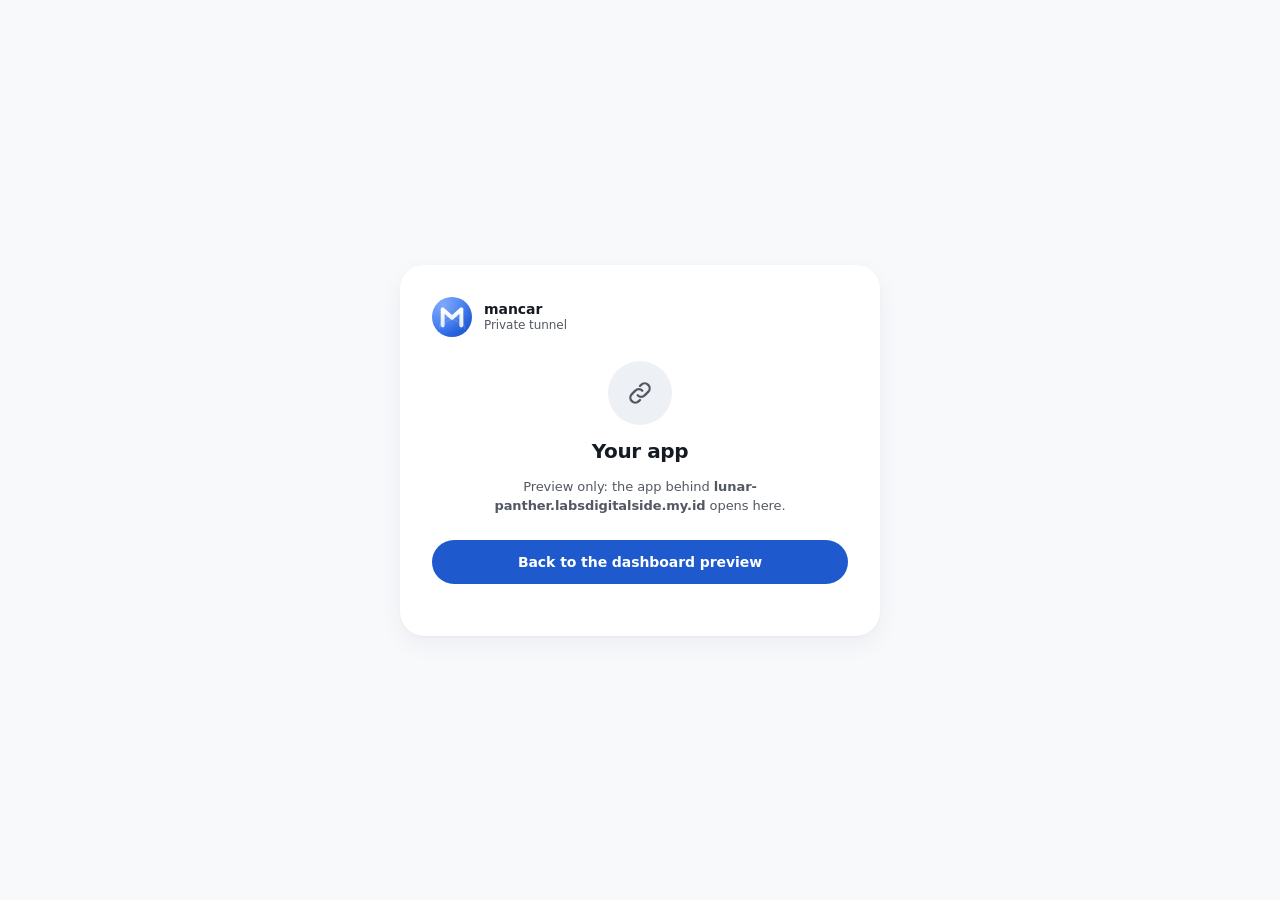
<file: internal/dashboard/preview/tunnel.html>
<!doctype html>
<html lang="en">
<head>
<meta charset="utf-8">
<meta name="viewport" content="width=device-width, initial-scale=1">
<title>Tunnel (preview)</title>
<!-- Stands in for the app behind a private tunnel once the owner got in
     (preview only: a real tunnel shows the app itself). -->
<script src="../static/theme.js"></script>
<link rel="stylesheet" href="../static/style.css">
</head>
<body>
<div class="login">
  <main class="login-card">
    <div class="brand">
      <span class="mark" aria-hidden="true"></span>
      <span class="brand-text"><span class="brand-name">mancar</span><span class="brand-sub">Private tunnel</span></span>
    </div>
    <div class="check-email">
      <span class="check-icon" aria-hidden="true">
        <svg viewBox="0 0 24 24" fill="none" stroke="currentColor" stroke-width="2" stroke-linecap="round" stroke-linejoin="round"><path d="M10 14a4 4 0 0 0 6 0l3-3a4 4 0 0 0-6-6l-1 1M14 10a4 4 0 0 0-6 0l-3 3a4 4 0 0 0 6 6l1-1"/></svg>
      </span>
      <h1 class="check-title">Your app</h1>
      <p class="auth-note">Preview only: the app behind <strong id="host">lunar-panther.labsdigitalside.my.id</strong> opens here.</p>
    </div>
    <div class="form"><a class="btn primary" href="./?as=user#tunnels">Back to the dashboard preview</a></div>
  </main>
</div>
<script>
  const host = new URLSearchParams(location.search).get("host");
  if (host) document.getElementById("host").textContent = host;
</script>
</body>
</html>
</file>
<file: internal/dashboard/static/style.css>
/* mancar dashboard design system.
 *
 * Layer 1, base scales: the brand blue (#2f6fed = brand-500) in 11 oklch
 * steps, a neutral scale tinted with the same hue, and the status hues.
 * Layer 2, named roles (--color-*): the only colors components may use.
 * Every role traces back to a base scale and has a light and a dark value
 * chosen on purpose (contrast checked against WCAG AA in both modes).
 * Everything else (type, space, radius, shadow, motion, layers) is named
 * by purpose too, so a rebrand or a dark-mode tweak is a one-place edit. */

:root {
  /* ---- base scales -------------------------------------------------------- */
  --brand-50: oklch(0.970 0.012 262);
  --brand-100: oklch(0.930 0.032 262);
  --brand-200: oklch(0.870 0.063 262);
  --brand-300: oklch(0.780 0.111 262);
  --brand-400: oklch(0.680 0.167 262);
  --brand-500: oklch(0.574 0.202 262); /* #2f6fed, the brand color */
  --brand-600: oklch(0.500 0.191 262);
  --brand-700: oklch(0.430 0.171 262);
  --brand-800: oklch(0.360 0.145 262);
  --brand-900: oklch(0.290 0.111 262);
  --brand-950: oklch(0.210 0.081 262);

  /* Neutrals carry a faint brand hue so greys read as "this app's grey". */
  --neutral-0: oklch(1 0 262);
  --neutral-15: oklch(0.982 0.003 262);
  --neutral-25: oklch(0.975 0.004 262);
  --neutral-40: oklch(0.962 0.006 262);  /* iOS systemGroupedBackground */
  --neutral-50: oklch(0.955 0.007 262);
  --neutral-75: oklch(0.935 0.008 262);
  --neutral-100: oklch(0.910 0.009 262);
  --neutral-120: oklch(0.885 0.008 262);
  --neutral-200: oklch(0.780 0.012 262);
  --neutral-400: oklch(0.620 0.012 262);
  --neutral-450: oklch(0.600 0.014 262);
  --neutral-600: oklch(0.460 0.018 262);
  --neutral-700: oklch(0.300 0.016 262);
  --neutral-725: oklch(0.275 0.016 262);
  --neutral-750: oklch(0.250 0.016 262);
  --neutral-800: oklch(0.220 0.018 262);
  --neutral-850: oklch(0.205 0.014 262);
  --neutral-900: oklch(0.165 0.012 262);
  --neutral-950: oklch(0.135 0.010 262);

  --red-50: oklch(0.965 0.018 27);
  --red-300: oklch(0.780 0.130 25);
  --red-400: oklch(0.680 0.190 25);
  --red-600: oklch(0.520 0.190 27);
  --red-650: oklch(0.500 0.180 27);
  --amber-50: oklch(0.970 0.035 85);
  --amber-300: oklch(0.850 0.120 80);
  --amber-400: oklch(0.800 0.150 75);
  --amber-500: oklch(0.720 0.150 70);
  --amber-700: oklch(0.500 0.110 60);
  --green-50: oklch(0.965 0.030 150);
  --green-300: oklch(0.820 0.130 150);
  --green-400: oklch(0.740 0.160 150);
  --green-500: oklch(0.580 0.140 150);
  --green-700: oklch(0.470 0.110 150);

  /* ---- named roles: light ------------------------------------------------- */
  --color-bg: var(--neutral-15);          /* page */
  --color-surface: var(--neutral-0);      /* cards, header bar, dialogs */
  --color-mark: var(--neutral-900);       /* brand avatar disc */
  --color-on-mark: var(--neutral-0);
  --color-fill: var(--neutral-50);        /* inputs, gray buttons, hover rows */
  --color-fill-pressed: var(--neutral-75);
  --color-border: var(--neutral-100);     /* the rare outline (none on cards) */
  --color-separator: var(--neutral-120);  /* hairlines between rows */
  --color-text: var(--neutral-800);       /* primary */
  --color-text-secondary: var(--neutral-600); /* readable body/captions: 7.1:1 */
  --color-text-muted: var(--neutral-450); /* hints, icons, disabled: 3.9:1 */

  --color-tint: var(--brand-600);         /* the one interactive color: 6.2:1 */
  --color-tint-hover: var(--brand-700);
  --color-tint-pressed: var(--brand-800);
  --color-on-tint: var(--neutral-0);      /* text on solid tint */
  --color-tint-soft: var(--brand-50);     /* selected nav item, info wash */
  --color-focus: var(--brand-500);

  --color-danger: var(--red-600);
  --color-danger-soft: var(--red-50);
  --color-danger-text: var(--red-650);
  --color-warning: var(--amber-500);
  --color-warning-soft: var(--amber-50);
  --color-warning-text: var(--amber-700);
  --color-success: var(--green-500);
  --color-success-soft: var(--green-50);
  --color-success-text: var(--green-700);

  --color-inverse-surface: var(--neutral-800); /* toast */
  --color-on-inverse: var(--neutral-25);
  --color-scrim: oklch(0.21 0.08 262 / 0.45);
  --shadow-color: 262 60% 20%; /* hsl triplet, brand-tinted shadows */

  /* ---- type: iOS text styles (1pt = 1px = 1/16 rem) --------------------- */
  --font-sans: -apple-system, system-ui, "Segoe UI", Roboto, sans-serif;
  --font-mono: ui-monospace, SFMono-Regular, Menlo, Consolas, monospace;
  --font-rounded: ui-rounded, "SF Pro Rounded", var(--font-sans);  /* numbers, iOS-style */
  /* Type scale by device class. Components only use these names; the
     values change with the device, the way Apple sizes text per platform
     (macOS body 13pt, iPhone/iPad body 17pt):
       desktop (fine pointer, wide)  compact, read at arm's length with a mouse
       tablet / any touch screen     iPad sizes
       phone                         iPad sizes, smaller titles and numbers
     Touch screens never get inputs under 16px (iOS Safari zooms them). */
  --text-caption2: 0.6875rem;   /* 11 */
  --text-caption1: 0.6875rem;   /* 11 */
  --text-footnote: 0.75rem;     /* 12 */
  --text-subheadline: 0.8125rem;/* 13 */
  --text-callout: 0.875rem;     /* 14 */
  --text-body: 0.9375rem;       /* 15 */
  --text-title3: 1.0625rem;     /* 17 */
  --text-title2: 1.25rem;       /* 20 */
  --text-title1: 1.5rem;        /* 24 */
  --text-largetitle: 1.75rem;   /* 28 */
  --text-display: 2rem;         /* 32: page titles */
  --control-h-lg: 44px;         /* primary button, pill inputs, tabs */

  /* ---- space: 4/8 grid ------------------------------------------------------ */
  --space-1: 4px;
  --space-2: 8px;
  --space-3: 12px;
  --space-4: 16px;
  --space-5: 20px;
  --space-6: 24px;
  --space-8: 32px;
  --space-10: 40px;
  --space-12: 48px;
  --gutter: var(--space-4); /* screen edge margin on phones */
  --content-max: 1200px;
  --reading-max: 68ch;

  /* ---- shape ------------------------------------------------------------------ */
  --radius: 16px;
  --radius-sm: calc(var(--radius) * 0.6);
  --radius-lg: calc(var(--radius) * 1.5);
  --radius-full: 999px;
  --tap-min: 44px;      /* touch targets */
  --control-h: 36px;    /* dense mouse UI (admin tables) */
  --control-h-sm: 28px;

  --hairline: 0.5px; /* iOS separators: one device pixel on retina */
  --shadow-card: 0 1px 2px hsl(var(--shadow-color) / 0.04), 0 8px 24px hsl(var(--shadow-color) / 0.05);
  --shadow-elevated: 0 4px 12px hsl(var(--shadow-color) / 0.10), 0 16px 40px hsl(var(--shadow-color) / 0.14);

  /* ---- motion and layers -------------------------------------------------- */
  --duration-fast: 150ms;
  --duration: 200ms;
  --duration-slow: 300ms;
  --ease-out: cubic-bezier(0.2, 0.8, 0.2, 1);  /* entering */
  --ease-in: cubic-bezier(0.4, 0, 1, 1);       /* leaving */
  --z-sticky: 10;
  --z-popover: 20;
  --z-modal: 30;
  --z-toast: 40;

  color-scheme: light;
}

/* tablet and touch screens: iPad text sizes, larger controls */
@media (pointer: coarse), (max-width: 1080px) {
  :root {
    --text-caption1: 0.75rem;     /* 12 */
    --text-footnote: 0.8125rem;   /* 13 */
    --text-subheadline: 0.9375rem;/* 15 */
    --text-callout: 1rem;         /* 16 */
    --text-body: 1.0625rem;       /* 17 */
    --text-title3: 1.25rem;       /* 20 */
    --text-title2: 1.375rem;      /* 22 */
    --text-title1: 1.75rem;       /* 28 */
    --text-largetitle: 2.125rem;  /* 34 */
    --text-display: 2.125rem;     /* 34 */
    --control-h-lg: 52px;
  }
}
/* phones: same text, smaller titles and big numbers */
@media (max-width: 640px) {
  :root {
    --text-largetitle: 1.75rem;   /* 28 */
    --text-display: 1.75rem;      /* 28 */
  }
}

/* ---- named roles: dark (each chosen, not inverted) ------------------------
 * Applied through data-theme, which theme.js sets from the saved choice
 * (light / dark / system) before the page renders. */
:root[data-theme="dark"] {
  --color-bg: var(--neutral-950);          /* near-black with a blue hint */
  --color-surface: var(--neutral-850);
  --color-mark: var(--neutral-50);
  --color-on-mark: var(--neutral-900);
  --color-fill: var(--neutral-750);
  --color-fill-pressed: var(--neutral-700);
  --color-border: var(--neutral-700);
  --color-separator: var(--neutral-725);
  --color-text: var(--neutral-50);
  --color-text-secondary: var(--neutral-200); /* 9.0:1 */
  --color-text-muted: var(--neutral-400);     /* 4.9:1 */

  --color-tint: var(--brand-400);          /* brighter on dark */
  --color-tint-hover: var(--brand-300);
  --color-tint-pressed: var(--brand-200);
  --color-on-tint: var(--brand-950);       /* dark text: white would fail on brand-400 */
  --color-tint-soft: oklch(0.68 0.167 262 / 0.16);
  --color-focus: var(--brand-400);

  --color-danger: var(--red-400);
  --color-danger-soft: oklch(0.68 0.19 25 / 0.16);  /* transparent tint, not a pale solid */
  --color-danger-text: var(--red-300);
  --color-warning: var(--amber-400);
  --color-warning-soft: oklch(0.80 0.15 75 / 0.16);
  --color-warning-text: var(--amber-300);
  --color-success: var(--green-400);
  --color-success-soft: oklch(0.74 0.16 150 / 0.16);
  --color-success-text: var(--green-300);

  --color-inverse-surface: var(--neutral-50);
  --color-on-inverse: var(--neutral-900);
  --color-scrim: oklch(0.10 0.02 262 / 0.6);
  --shadow-color: 262 50% 3%;

  color-scheme: dark;
}

/* ---- base -------------------------------------------------------------------- */
* { box-sizing: border-box; }
html, body { margin: 0; }
body {
  background: var(--color-bg);
  color: var(--color-text);
  font: var(--text-callout) / 1.4 var(--font-sans);
  letter-spacing: -0.005em;
  -webkit-font-smoothing: antialiased;
}
a { color: var(--color-tint); text-decoration: none; }
a:focus-visible, button:focus-visible { outline: 2px solid var(--color-focus); outline-offset: 2px; }
code, .mono { font-family: var(--font-mono); font-size: var(--text-subheadline); letter-spacing: 0; }
h1, h2, h3 { margin: 0; }
.muted { color: var(--color-text-secondary); }
.small { font-size: var(--text-footnote); }
svg { display: block; }

/* ---- page frame: floating header bar over a centered column ------------- */
.shell { min-height: 100vh; padding: var(--space-5) var(--gutter) var(--space-12); }
.frame { width: 100%; max-width: 1180px; margin: 0 auto; }

.topbar {
  position: sticky; top: var(--space-4); z-index: var(--z-sticky);
  display: flex; align-items: center; gap: var(--space-4);
  padding: var(--space-2) var(--space-2) var(--space-2) var(--space-3);
  background: var(--color-surface); border-radius: var(--radius-full); box-shadow: var(--shadow-card);
}
.brand { display: flex; align-items: center; gap: var(--space-3); min-width: 0; flex: none; }
/* the logo in a circle; the image already has its own blue background */
.mark {
  width: 40px; height: 40px; border-radius: 50%; flex: none;
  background: var(--color-tint) url("logo.webp") center / cover no-repeat;
}
.brand-text { display: grid; line-height: 1.2; }
.brand-name { font-weight: 600; font-size: var(--text-callout); }
.brand-sub { font-size: var(--text-footnote); color: var(--color-text-secondary); }

/* section tabs: a segmented control under the page eyebrow */
.nav {
  display: inline-flex; gap: 2px; padding: 5px; border-radius: var(--radius-full); background: var(--color-fill);
  max-width: 100%; overflow-x: auto; scrollbar-width: none; margin-bottom: var(--space-8);
}
.nav button {
  all: unset; box-sizing: border-box; display: inline-flex; align-items: center; gap: var(--space-2); flex: none;
  min-height: calc(var(--control-h-lg) - 4px); padding: 0 var(--space-5); border-radius: var(--radius-full); cursor: pointer;
  color: var(--color-text-secondary); font-size: var(--text-callout); font-weight: 500;
  transition: background-color var(--duration-fast) var(--ease-out), color var(--duration-fast) var(--ease-out);
}
.nav button svg { width: 17px; height: 17px; flex: none; }
.nav button:hover { color: var(--color-text); }
.nav button:active { background: var(--color-fill-pressed); }
.nav button[aria-current="page"] { color: var(--color-text); background: var(--color-surface); font-weight: 600; box-shadow: var(--shadow-card); }
.nav button:focus-visible { outline: 2px solid var(--color-focus); outline-offset: -2px; }
.count { font-size: var(--text-footnote); font-variant-numeric: tabular-nums; color: var(--color-text-muted); }

.bar-actions { margin-left: auto; }
.bar-actions { display: flex; align-items: center; gap: var(--space-2); flex: none; }

/* light / dark / system segmented switch */
.segmented { display: inline-flex; gap: 2px; padding: 3px; border-radius: var(--radius-full); background: var(--color-fill); }
.segmented button {
  all: unset; box-sizing: border-box; width: 34px; height: 34px; border-radius: 50%; display: grid; place-items: center;
  color: var(--color-text-muted); cursor: pointer; transition: background-color var(--duration-fast) var(--ease-out), color var(--duration-fast) var(--ease-out);
}
.segmented button svg { width: 17px; height: 17px; }
.segmented button:hover { color: var(--color-text); }
.segmented button[aria-pressed="true"] { background: var(--color-surface); color: var(--color-text); box-shadow: var(--shadow-card); }
.segmented button:focus-visible { outline: 2px solid var(--color-focus); outline-offset: 1px; }

/* plain text+icon links (Integration guide, Sign out) */
.text-link {
  all: unset; box-sizing: border-box; display: inline-flex; align-items: center; gap: var(--space-2);
  min-height: 36px; padding: 0 var(--space-3); border-radius: var(--radius-full); cursor: pointer;
  color: var(--color-text-secondary); font-size: var(--text-subheadline); font-weight: 500;
}
.text-link svg { width: 17px; height: 17px; }
.text-link:hover { color: var(--color-text); background: var(--color-fill); }
.text-link:focus-visible { outline: 2px solid var(--color-focus); outline-offset: 2px; }

/* no side padding: header bar, tabs, titles and cards share one edge */
.page { padding: var(--space-10) 0 0; min-width: 0; }
main { min-width: 0; }

/* ---- page heading: eyebrow, large title, summary ----------------------- */
.eyebrow-row { display: flex; align-items: center; justify-content: space-between; gap: var(--space-4); margin-bottom: var(--space-6); min-height: 36px; padding-left: var(--space-1); }
.eyebrow { font-size: var(--text-footnote); font-weight: 600; letter-spacing: 0.12em; text-transform: uppercase; color: var(--color-text-muted); }
.head { display: flex; align-items: center; justify-content: space-between; gap: var(--space-4); margin-bottom: var(--space-8); flex-wrap: wrap; }
.head > div:first-child { flex: 1 1 320px; min-width: 0; }
.head h1 { font-size: var(--text-display); font-weight: 700; letter-spacing: -0.035em; line-height: 1.1; }
.head .meta-line { display: flex; align-items: center; gap: var(--space-3); flex-wrap: wrap; margin-top: var(--space-3); }
.head p { margin: var(--space-3) 0 0; font-size: var(--text-body); color: var(--color-text-secondary); max-width: var(--reading-max); }
.head > .row { flex: 0 0 auto; }

/* ---- sections: spaced uppercase header + count, then a white card ------ */
.group { margin-bottom: var(--space-8); scroll-margin-top: 104px; } /* clear the sticky bar when scrolled to */
.group-head { display: flex; align-items: baseline; justify-content: space-between; gap: var(--space-3); padding: 0 var(--space-1) var(--space-3); }
.group-header { font-size: var(--text-footnote); font-weight: 600; letter-spacing: 0.1em; text-transform: uppercase; color: var(--color-text-muted); }
.group-meta { font-size: var(--text-subheadline); color: var(--color-text-secondary); font-variant-numeric: tabular-nums; }
.group-footer { margin: 0; padding: var(--space-3) var(--space-1) 0; font-size: var(--text-footnote); color: var(--color-text-secondary); max-width: var(--reading-max); }
.list, .card {
  background: var(--color-surface); border-radius: var(--radius-lg); box-shadow: var(--shadow-card);
  padding: var(--space-3) var(--space-3);
}
.card { padding: var(--space-6); }

/* stat cards: small spaced label, large number */
.stats { display: grid; grid-template-columns: repeat(4, minmax(0, 1fr)); gap: var(--space-4); }
.stat { background: var(--color-surface); border-radius: var(--radius-lg); box-shadow: var(--shadow-card); padding: var(--space-5) var(--space-6) var(--space-6); min-width: 0; }
button.stat { all: unset; box-sizing: border-box; display: block; text-align: left; background: var(--color-surface); border-radius: var(--radius-lg); box-shadow: var(--shadow-card); padding: var(--space-5) var(--space-6) var(--space-6); color: var(--color-text); }
.stat.clickable { cursor: pointer; transition: transform var(--duration-fast) var(--ease-out), box-shadow var(--duration-fast) var(--ease-out); }
.stat.clickable:hover { transform: translateY(-1px); }
.stat.clickable:focus-visible { outline: 2px solid var(--color-focus); outline-offset: 2px; }
.stat-label { font-size: var(--text-footnote); font-weight: 600; letter-spacing: 0.08em; text-transform: uppercase; color: var(--color-text-muted); }
.stat-value { font-size: var(--text-largetitle); font-weight: 700; letter-spacing: -0.03em; line-height: 1.1; margin-top: var(--space-3); font-variant-numeric: tabular-nums; overflow-wrap: anywhere; }
.stat-value.danger { color: var(--color-danger-text); }
/* label on the left, optional icon disc on the right */
.stat-top { display: flex; align-items: center; justify-content: space-between; gap: var(--space-3); min-height: 36px; }
.stat-icon {
  flex: none; width: 36px; height: 36px; border-radius: 50%; display: grid; place-items: center;
  background: var(--color-fill); color: var(--color-text-secondary); /* neutral: the number carries any color */
}
.stat-icon svg { width: 18px; height: 18px; }
.stats.n3 { grid-template-columns: repeat(3, minmax(0, 1fr)); }
.stats.n2 { grid-template-columns: repeat(2, minmax(0, 1fr)); }

/* profile card at the top of a detail sheet: icon, name + owner, status */
.card.profile { display: flex; align-items: center; gap: var(--space-4); padding: var(--space-5); }
.card.profile .avatar { width: 52px; height: 52px; }
.card.profile .avatar svg { width: 22px; height: 22px; }
.profile-title { font-size: var(--text-title3); font-weight: 600; letter-spacing: -0.01em; overflow-wrap: anywhere; }
/* inside a sheet: less room, so tighter cards and a smaller number */
.sheet-body .stats { gap: var(--space-3); }
.sheet-body .stat { padding: var(--space-4) var(--space-5) var(--space-5); }
.sheet-body .stat-value { font-size: var(--text-title1); margin-top: var(--space-2); }

/* rows: no separators; space and a soft hover do the grouping */
.cell {
  all: unset; box-sizing: border-box; display: flex; align-items: center; gap: var(--space-4);
  width: 100%; min-height: 56px; padding: var(--space-3) var(--space-3); border-radius: var(--radius);
  color: var(--color-text); font-size: var(--text-callout);
}
.cell.clickable { cursor: pointer; transition: background-color var(--duration-fast) var(--ease-out); }
.cell.clickable:hover { background: var(--color-fill); }
.cell.clickable:active { background: var(--color-fill-pressed); }
.cell.clickable:focus-visible { outline: 2px solid var(--color-focus); outline-offset: -2px; }
.cell-text { flex: 1 1 auto; min-width: 0; display: grid; gap: 3px; }
.cell-title { font-weight: 500; font-size: var(--text-body); overflow-wrap: anywhere; letter-spacing: -0.01em; }
.cell-title.mono { font-weight: 400; font-size: var(--text-callout); }
.cell-subtitle { font-size: var(--text-subheadline); color: var(--color-text-secondary); overflow-wrap: anywhere; }
.cell-subtitle.mono { font-size: var(--text-footnote); }
.cell-value { flex: 0 1 auto; color: var(--color-text-secondary); text-align: right; overflow-wrap: anywhere; font-variant-numeric: tabular-nums; }
.cell-value:not(.mono) { flex: none; white-space: nowrap; } /* numbers never break */
.cell-value.mono { font-size: var(--text-subheadline); }
.go { flex: none; color: var(--color-text-muted); width: 18px; height: 18px; }
.go svg { width: 18px; height: 18px; }
.cell.action .cell-title { color: var(--color-tint); }
.cell.destructive .cell-title { color: var(--color-danger-text); }
.cell.disabled .cell-title { color: var(--color-text-muted); }
.cell.empty { color: var(--color-text-secondary); justify-content: center; text-align: center; min-height: 72px; }
.cell .row { flex: none; }

/* avatar disc: initials or a glyph on a neutral fill */
.avatar {
  flex: none; width: 44px; height: 44px; border-radius: 50%; display: grid; place-items: center;
  background: var(--color-fill); color: var(--color-text-secondary);
  font-size: var(--text-footnote); font-weight: 600; letter-spacing: 0.02em;
}
.avatar svg { width: 19px; height: 19px; }

/* form rows: label above a pill field with a leading icon */
.field-row { display: flex; align-items: flex-end; gap: var(--space-4); flex-wrap: wrap; }
.field { display: grid; gap: var(--space-2); flex: 1 1 260px; min-width: 0; font-size: var(--text-subheadline); font-weight: 500; color: var(--color-text); }
.pill-input {
  display: flex; align-items: center; gap: var(--space-3); min-height: var(--control-h-lg); padding: 0 var(--space-5);
  border-radius: var(--radius-full); background: var(--color-fill); color: var(--color-text-muted);
}
.pill-input svg { width: 18px; height: 18px; flex: none; }
.pill-input input { background: transparent; padding: 0; min-height: var(--control-h-lg); font-size: var(--text-callout); }
.pill-input input:focus-visible { outline: 0; }
.pill-input:focus-within { outline: 2px solid var(--color-focus); outline-offset: 0; }

/* ---- badges: text carries the meaning, color reinforces it --------------- */
.badge {
  flex: none; display: inline-flex; align-items: center; gap: 7px; font-size: var(--text-subheadline); font-weight: 600;
  line-height: 1; padding: 7px var(--space-3); border-radius: var(--radius-full);
  background: var(--color-fill); color: var(--color-text-secondary); white-space: nowrap;
}
.badge.ok { background: var(--color-success-soft); color: var(--color-success-text); }
.badge.warn { background: var(--color-warning-soft); color: var(--color-warning-text); }
.badge.danger { background: var(--color-danger-soft); color: var(--color-danger-text); }
.dot { width: 7px; height: 7px; border-radius: 50%; background: currentColor; flex: none; }

/* ---- buttons: pill; .primary filled, default gray, .danger tinted ------- */
.btn {
  font: inherit; font-size: var(--text-callout); font-weight: 600; line-height: 1;
  display: inline-flex; align-items: center; justify-content: center; gap: var(--space-2);
  min-height: 44px; padding: 0 var(--space-5); border-radius: var(--radius-full);
  border: 0; background: var(--color-fill); color: var(--color-text); text-decoration: none;
  cursor: pointer; white-space: nowrap;
  transition: background-color var(--duration-fast) var(--ease-out), transform var(--duration-fast) var(--ease-out), opacity var(--duration-fast) var(--ease-out);
}
.btn svg { width: 18px; height: 18px; }
.btn:hover { background: var(--color-fill-pressed); }
.btn:active { transform: scale(0.97); }
.btn.primary { background: var(--color-tint); color: var(--color-on-tint); min-height: var(--control-h-lg); padding: 0 var(--space-6); font-size: var(--text-callout); }
.btn.primary:hover { background: var(--color-tint-hover); }
.btn.primary:active { background: var(--color-tint-pressed); }
.btn.danger { background: var(--color-danger-soft); color: var(--color-danger-text); }
.btn.outline { background: var(--color-surface); box-shadow: inset 0 0 0 1px var(--color-border); }
.btn.outline:hover { background: var(--color-fill); }
.btn.danger:hover { opacity: 0.85; }
.btn.sm { min-height: 34px; padding: 0 var(--space-4); font-size: var(--text-footnote); }
.btn.wide { width: 100%; }
.btn[disabled] { opacity: 0.4; cursor: not-allowed; transform: none; }
.btn[aria-busy="true"] { cursor: progress; }
.btn[aria-busy="true"]::before {
  content: ""; width: 14px; height: 14px; border-radius: 50%;
  border: 2px solid currentColor; border-right-color: transparent; animation: spin 700ms linear infinite;
}
@keyframes spin { to { transform: rotate(360deg); } }
/* ---- agents page: search + filter chips, then one collapsible card each --- */
.card.toolbar { display: flex; align-items: center; gap: var(--space-4); flex-wrap: wrap; padding: var(--space-3); }
.card.toolbar .pill-input { flex: 1 1 280px; min-width: 0; }
.chips { display: flex; gap: var(--space-1); padding: 4px; border-radius: var(--radius-full); background: var(--color-fill); }
.chip {
  font: inherit; font-size: var(--text-subheadline); font-weight: 500; line-height: 1;
  display: inline-flex; align-items: center; gap: var(--space-2); min-height: 36px; padding: 0 var(--space-4);
  border: 0; border-radius: var(--radius-full); background: transparent; color: var(--color-text-secondary); cursor: pointer;
  transition: background-color var(--duration-fast) var(--ease-out), color var(--duration-fast) var(--ease-out);
}
.chip:hover { color: var(--color-text); }
.chip[aria-pressed="true"] { background: var(--color-surface); color: var(--color-text); font-weight: 600; box-shadow: var(--shadow-card); }
.chip:focus-visible { outline: 2px solid var(--color-focus); outline-offset: 1px; }
.chip-count { font-size: var(--text-footnote); color: var(--color-text-muted); font-variant-numeric: tabular-nums; }

/* pager under a list: "Showing 11–14 of 14" left, ‹ 1 2 › right */
.pager { display: flex; align-items: center; justify-content: space-between; flex-wrap: wrap; gap: var(--space-3); margin-top: var(--space-4); padding: 0 var(--space-1); }
.pager-info { font-size: var(--text-subheadline); color: var(--color-text-secondary); font-variant-numeric: tabular-nums; }
.pager-pages { display: flex; align-items: center; gap: var(--space-1); }
.page-btn {
  font: inherit; font-size: var(--text-subheadline); font-weight: 500; font-variant-numeric: tabular-nums; line-height: 1;
  min-width: 38px; height: 38px; padding: 0 var(--space-2); display: grid; place-items: center;
  border: 0; border-radius: var(--radius-full); background: transparent; color: var(--color-text-secondary); cursor: pointer;
  transition: background-color var(--duration-fast) var(--ease-out), color var(--duration-fast) var(--ease-out);
}
.page-btn svg { width: 18px; height: 18px; }
.page-btn:hover:not([disabled]) { background: var(--color-surface); color: var(--color-text); box-shadow: var(--shadow-card); }
.page-btn[aria-current="page"] { background: var(--color-tint); color: var(--color-on-tint); font-weight: 600; }
.page-btn[disabled] { opacity: 0.35; cursor: not-allowed; }
.page-btn:focus-visible { outline: 2px solid var(--color-focus); outline-offset: 2px; }
.page-gap { min-width: 24px; text-align: center; color: var(--color-text-muted); }

/* a row of buttons under a card: right-aligned on pages, sharing the full
   width inside sheets */
.actions { display: flex; flex-wrap: wrap; justify-content: flex-end; gap: var(--space-3); }
.list + .actions, .card + .actions, .stats + .actions { margin-top: var(--space-3); }
.sheet-body .actions .btn { flex: 1 1 0; min-width: 140px; min-height: var(--control-h-lg); }
.link-btn {
  font: inherit; border: 0; background: none; color: var(--color-tint); cursor: pointer;
  padding: var(--space-2) var(--space-3); min-height: 36px; border-radius: var(--radius-full);
}
.link-btn.strong { font-weight: 600; }
.link-btn:hover { background: var(--color-fill); }

/* ---- fields -------------------------------------------------------------------- */
label { display: grid; gap: var(--space-2); }
input {
  font: inherit; font-size: var(--text-callout); min-height: 44px; padding: 0 var(--space-4);
  border: 0; border-radius: var(--radius-full); background: var(--color-fill); color: var(--color-text); width: 100%;
}
input::placeholder { color: var(--color-text-muted); }
select {
  font: inherit; font-size: var(--text-callout); min-height: 44px; padding: 0 var(--space-4); width: 100%;
  border: 0; border-radius: var(--radius-full); background: var(--color-fill); color: var(--color-text);
}
select:focus-visible { outline: 2px solid var(--color-focus); outline-offset: 0; }
.alert-body input { margin-top: var(--space-3); }
input:focus-visible { outline: 2px solid var(--color-focus); outline-offset: 0; }
.form { display: grid; gap: var(--space-5); }
.form .group { margin-bottom: 0; }
/* a form in a sheet: fields one under another, full-width submit */
.form.stacked .field-row { flex-direction: column; align-items: stretch; }
.form.stacked .field { flex: none; }
.form.stacked .btn { width: 100%; }
.row { display: flex; gap: var(--space-2); justify-content: flex-end; align-items: center; flex-wrap: wrap; }

.error, .notice {
  display: flex; gap: var(--space-2); align-items: flex-start;
  padding: var(--space-3) var(--space-4); border-radius: var(--radius); font-size: var(--text-subheadline); margin-bottom: var(--space-5);
}
/* a symbol as well as a color, so the state is not color-only */
.error { color: var(--color-danger-text); background: var(--color-danger-soft); }
.error::before { content: "✕"; font-weight: 700; }
.notice { color: var(--color-warning-text); background: var(--color-warning-soft); }
.notice::before { content: "!"; font-weight: 800; width: 1ch; text-align: center; }
.error[hidden] { display: none; }

pre {
  margin: 0; font-family: var(--font-mono); font-size: var(--text-footnote); line-height: 1.55;
  white-space: pre-wrap; overflow-wrap: anywhere;
}
pre.body { max-height: 320px; overflow: auto; }

/* code blocks: commands, tokens and payloads in a filled box, each with its
   own Copy button in the top-right corner */
.snippet { display: grid; gap: var(--space-2); min-width: 0; }
.list > .snippet { padding: var(--space-2) var(--space-3); }
.list > .snippet + .snippet { padding-top: var(--space-3); }
.snippet-label { font-size: var(--text-subheadline); color: var(--color-text-secondary); }
.codeblock { position: relative; min-width: 0; background: var(--color-fill); border-radius: var(--radius); }
.codeblock pre { padding: var(--space-4); color: var(--color-text); }
.codeblock.has-copy pre { padding-right: 104px; } /* keep text clear of the button */
.code-copy {
  position: absolute; top: var(--space-2); right: var(--space-2);
  display: inline-flex; align-items: center; gap: 6px; min-height: 32px; padding: 0 var(--space-3);
  font: inherit; font-size: var(--text-footnote); font-weight: 600; line-height: 1;
  border: 0; border-radius: var(--radius-full); cursor: pointer;
  background: var(--color-surface); color: var(--color-text-secondary); box-shadow: inset 0 0 0 1px var(--color-border);
  transition: color var(--duration-fast) var(--ease-out), background-color var(--duration-fast) var(--ease-out);
}
.code-copy svg { width: 15px; height: 15px; }
.code-copy:hover { color: var(--color-text); }
.code-copy:focus-visible { outline: 2px solid var(--color-focus); outline-offset: 2px; }
/* headers: a compact name/value table, like browser dev tools */
.card.headers { padding: var(--space-4) var(--space-5) var(--space-5); }
.headers-bar { display: flex; align-items: center; justify-content: space-between; gap: var(--space-3); margin-bottom: var(--space-3); }
.headers-bar .code-copy { position: static; }
.kv {
  display: grid; grid-template-columns: fit-content(40%) minmax(0, 1fr); column-gap: var(--space-6);
  margin: 0; font-family: var(--font-mono); font-size: var(--text-footnote); line-height: 1.5;
}
.kv dt, .kv dd { margin: 0; padding: 6px 0; border-top: 1px solid var(--color-separator); }
.kv dt:first-of-type, .kv dt:first-of-type + dd { border-top: 0; }
.kv dt { color: var(--color-text-secondary); overflow-wrap: anywhere; }
.kv dd { color: var(--color-text); overflow-wrap: anywhere; }
@media (max-width: 640px) {
  /* phones: name above value */
  .kv { grid-template-columns: minmax(0, 1fr); }
  .kv dt { padding-bottom: 0; }
  .kv dd { border-top: 0; padding-top: 2px; }
}
.login-hint { margin: var(--space-6) 0 var(--space-2); }

/* ---- login ---------------------------------------------------------------------- */
.login { min-height: 100vh; display: grid; place-items: center; padding: var(--gutter); }
.login-card {
  width: 100%; max-width: 480px; background: var(--color-surface);
  border-radius: var(--radius-lg); padding: var(--space-8); box-shadow: var(--shadow-card);
}
.login-card .brand { margin-bottom: var(--space-6); }
.login-card .btn { width: 100%; }
/* sign up / check your email */
.auth-footer:empty { display: none; }
.auth-switch { margin: var(--space-6) 0 0; text-align: center; font-size: var(--text-subheadline); color: var(--color-text-secondary); }
.auth-switch .link-btn { padding: var(--space-1) var(--space-2); min-height: 0; }
.auth-note { margin: 0 0 var(--space-5); font-size: var(--text-subheadline); color: var(--color-text-secondary); line-height: 1.5; }
.label-hint { font-weight: 400; color: var(--color-text-muted); }
.auth-forgot { display: flex; justify-content: flex-end; margin-top: var(--space-2); }
.auth-forgot:empty { display: none; }
.auth-forgot .link-btn { font-size: var(--text-subheadline); min-height: 0; padding: var(--space-1) var(--space-2); }
.check-icon.ok { background: var(--color-success-soft); color: var(--color-success-text); }
/* "admin" next to a name in the users list */
.role-tag {
  margin-left: var(--space-2); padding: 2px var(--space-2); border-radius: var(--radius-full);
  font-size: var(--text-caption1); font-weight: 600; letter-spacing: 0.04em; text-transform: uppercase;
  background: var(--color-fill); color: var(--color-text-secondary); vertical-align: 2px;
}
.check-email { display: grid; justify-items: center; text-align: center; gap: var(--space-3); margin-bottom: var(--space-2); }
.check-email .auth-note { margin-bottom: var(--space-4); }
.check-icon { width: 64px; height: 64px; border-radius: 50%; display: grid; place-items: center; background: var(--color-fill); color: var(--color-text-secondary); }
.check-icon svg { width: 28px; height: 28px; }
.check-title { font-size: var(--text-title2); font-weight: 700; letter-spacing: -0.02em; }
.login-card .form + .form, .login-card .form .btn + .btn { margin-top: 0; }

/* first-run wizard: one wide card, a blue panel with the steps on the left
   and the current step on the right (stacked on phones) */
.setup { min-height: 100vh; display: grid; place-items: center; padding: var(--space-8) var(--gutter); }
.setup-card {
  /* one fixed size for every step, so the card does not jump between them */
  width: min(860px, 100%); height: 560px; display: grid; grid-template-columns: 300px minmax(0, 1fr);
  background: var(--color-surface); border-radius: var(--radius-lg); box-shadow: var(--shadow-card); overflow: hidden;
}
.setup-panel {
  display: grid; grid-template-rows: auto 1fr auto; gap: var(--space-8); padding: var(--space-8);
  background: var(--color-bg); box-shadow: inset -1px 0 0 var(--color-separator); /* quiet: no solid color */
}
.setup-host { margin: 0; font-family: var(--font-mono); font-size: var(--text-footnote); color: var(--color-text-muted); overflow-wrap: anywhere; }
.steps { list-style: none; margin: 0; padding: 0; display: grid; align-content: start; }
.steps li { display: flex; gap: var(--space-4); position: relative; padding-bottom: var(--space-6); }
.steps li:last-child { padding-bottom: 0; }
/* the line joining one dot to the next */
.steps li:not(:last-child)::after {
  content: ""; position: absolute; left: 15px; top: 36px; bottom: 4px; width: 2px; border-radius: 1px;
  background: var(--color-separator);
}
.steps li.done:not(:last-child)::after { background: var(--color-tint); }
.step-dot {
  flex: none; width: 32px; height: 32px; border-radius: 50%; display: grid; place-items: center;
  font-size: var(--text-footnote); font-weight: 600;
  background: var(--color-surface); color: var(--color-text-muted); box-shadow: inset 0 0 0 1.5px var(--color-border);
}
.step-dot svg { width: 15px; height: 15px; }
.steps .done .step-dot { background: var(--color-tint); color: var(--color-on-tint); box-shadow: none; }
.steps .current .step-dot { background: var(--color-tint-soft); color: var(--color-tint); box-shadow: inset 0 0 0 1.5px var(--color-tint); }
.step-text { display: grid; gap: 2px; padding-top: 5px; min-width: 0; }
.step-label { font-size: var(--text-callout); font-weight: 600; color: var(--color-text-muted); }
.step-hint { font-size: var(--text-footnote); color: var(--color-text-muted); }
.steps .current .step-label, .steps .done .step-label { color: var(--color-text); }
.steps .current .step-hint { color: var(--color-text-secondary); }
.setup-body { padding: var(--space-10) var(--space-10) var(--space-8); display: grid; align-content: center; gap: var(--space-6); min-width: 0; overflow-y: auto; }
.setup-body .check-email { justify-items: start; text-align: left; gap: var(--space-3); margin: 0; }
.setup-body .check-icon { width: 52px; height: 52px; border-radius: var(--radius); }
.setup-body .check-title { font-size: var(--text-title1); letter-spacing: -0.02em; }
.setup-body .auth-note { margin: 0; }
.setup-body .btn { width: 100%; }
.setup-body .auth-switch { margin-top: 0; }
.setup-warn { color: var(--color-warning-text); }
/* "mancar login": the code to compare with the terminal */
.device-code {
  text-align: center; font-family: var(--font-mono); font-size: var(--text-title1); font-weight: 600;
  letter-spacing: 0.18em; padding: var(--space-5);
}
/* welcome step: the logo */
.mark-lg { width: 56px; height: 56px; border-radius: var(--radius); }
/* wizard buttons: Back (gray) on the left, the main action filling the rest */
.step-actions { display: grid; grid-template-columns: auto minmax(0, 1fr); gap: var(--space-3); margin-top: var(--space-2); }
.setup-body .step-actions .btn { width: auto; }
.step-actions .btn { min-height: var(--control-h-lg); }
/* two fields on one row */
.field-pair { display: grid; grid-template-columns: repeat(2, minmax(0, 1fr)); gap: var(--space-4); }
@media (max-width: 760px) {
  .setup { place-items: start center; padding: var(--space-4) var(--gutter); }
  .setup-card { grid-template-columns: minmax(0, 1fr); height: auto; min-height: 0; }
  .setup-panel { gap: var(--space-5); padding: var(--space-5); grid-template-rows: auto auto; box-shadow: inset 0 -1px 0 var(--color-separator); }
  .setup-host { display: none; }
  /* steps in a row, hints hidden */
  .steps { grid-auto-flow: column; grid-auto-columns: 1fr; }
  .steps li { flex-direction: column; align-items: center; text-align: center; gap: var(--space-2); padding-bottom: 0; }
  .steps li:not(:last-child)::after { left: calc(50% + 22px); right: calc(-50% + 22px); top: 15px; bottom: auto; width: auto; height: 2px; }
  .step-text { padding-top: 0; }
  .step-hint { display: none; }
  .setup-body { padding: var(--space-6); }
}
@media (max-width: 480px) {
  .field-pair { grid-template-columns: minmax(0, 1fr); }
}

/* banner: a call to action above the content (confirm your email) */
.banner {
  display: flex; align-items: center; gap: var(--space-4); margin-bottom: var(--space-8);
  padding: var(--space-4) var(--space-5); border-radius: var(--radius-lg);
  background: var(--color-warning-soft); color: var(--color-warning-text);
}
.banner .cell-title { color: var(--color-warning-text); font-weight: 600; }
.banner .cell-subtitle { color: var(--color-warning-text); opacity: 0.85; }
.banner-icon { flex: none; width: 40px; height: 40px; border-radius: 50%; display: grid; place-items: center; background: var(--color-surface); }
.banner-icon svg { width: 19px; height: 19px; }
.banner .btn { flex: none; background: var(--color-surface); }
.badge svg { width: 13px; height: 13px; }
.login-card input { min-height: var(--control-h-lg); }
.login-card label { font-size: var(--text-subheadline); font-weight: 500; }
.login-card .form { margin: 0 0 var(--space-5); }

/* ---- sheets: centered card on wide screens, bottom sheet on phones ------ */
dialog {
  border: 0; padding: 0; color: var(--color-text); background: var(--color-bg);
  border-radius: var(--radius-lg); box-shadow: var(--shadow-elevated);
  width: min(600px, calc(100vw - 2 * var(--gutter))); max-height: calc(100vh - 2 * var(--space-8));
  z-index: var(--z-modal); overflow: hidden;
}
dialog[open] { display: flex; flex-direction: column; animation: dialog-in var(--duration) var(--ease-out); }
dialog.wide { width: min(820px, calc(100vw - 2 * var(--gutter))); }
dialog::backdrop { background: var(--color-scrim); }
dialog:focus { outline: none; } /* the container, not a control */
@keyframes dialog-in { from { opacity: 0; transform: translateY(12px) scale(0.98); } }
.sheet-bar {
  display: grid; grid-template-columns: 1fr auto 1fr; align-items: center; gap: var(--space-2);
  padding: var(--space-3) var(--space-4); background: var(--color-surface); flex: none;
}
.sheet-bar > :last-child { justify-self: end; }
.sheet-title {
  font-size: var(--text-callout); font-weight: 600; text-align: center;
  max-width: 460px; overflow: hidden; text-overflow: ellipsis; white-space: nowrap;
}
.sheet-body { padding: var(--space-6) var(--space-5) var(--space-5); overflow-y: auto; }
.sheet-body .group:last-child { margin-bottom: var(--space-2); }

/* confirm alert: a small centered card, also on phones */
dialog.alert { width: min(380px, calc(100vw - 2 * var(--gutter))); background: var(--color-surface); }
.alert-body { padding: var(--space-6) var(--space-6) var(--space-5); display: grid; gap: var(--space-2); }
.alert-title { font-size: var(--text-title3); font-weight: 600; letter-spacing: -0.01em; line-height: 1.3; overflow-wrap: anywhere; }
.alert-message { margin: 0; font-size: var(--text-subheadline); color: var(--color-text-secondary); line-height: 1.5; overflow-wrap: anywhere; }
.alert-body .error { margin: var(--space-2) 0 0; }
.alert-actions { display: grid; grid-template-columns: 1fr 1fr; gap: var(--space-3); padding: 0 var(--space-6) var(--space-6); }
.alert-actions .btn { min-height: var(--control-h-lg); }

@supports (corner-shape: squircle) {
  .login-card, dialog, .list, .card { corner-shape: squircle; }
}

/* ---- toast --------------------------------------------------------------------- */
.toast {
  position: fixed; bottom: var(--space-6); left: 50%; z-index: var(--z-toast);
  background: var(--color-inverse-surface); color: var(--color-on-inverse); box-shadow: var(--shadow-elevated);
  padding: var(--space-3) var(--space-5); border-radius: var(--radius-full); font-size: var(--text-subheadline); font-weight: 500;
  max-width: calc(100vw - 2 * var(--space-5)); pointer-events: none;
  opacity: 0; transform: translate(-50%, 8px);
  transition: opacity var(--duration-fast) var(--ease-in), transform var(--duration-fast) var(--ease-in);
}
.toast.show {
  opacity: 1; transform: translate(-50%, 0);
  transition: opacity var(--duration) var(--ease-out), transform var(--duration) var(--ease-out);
}

/* ---- touch: 44px targets whenever the pointer is a finger ---------------- */
@media (pointer: coarse) {
  .btn, .btn.sm, input, .nav button, .text-link, .segmented button { min-height: var(--tap-min); }
  input, .pill-input input { font-size: max(16px, var(--text-callout)); } /* no iOS zoom-on-focus */
  .segmented button { width: var(--tap-min); }
}

/* ---- medium widths: tabs move under the bar -------------------------------- */
@media (max-width: 1080px) {
  .stats { grid-template-columns: repeat(2, minmax(0, 1fr)); }
  .stats.n3 { grid-template-columns: repeat(3, minmax(0, 1fr)); } /* 2 + 1 would leave a hole */
}

/* ---- phones ------------------------------------------------------------------- */
@media (max-width: 640px) {
  .shell { padding: var(--space-3) var(--gutter) var(--space-10); }
  /* phone bar: logo + name on the left, icon-only actions on the right */
  .topbar { top: var(--space-2); gap: var(--space-3); padding: var(--space-2) var(--space-2) var(--space-2) var(--space-2); }
  .brand { gap: var(--space-2); }
  .brand-sub, .bar-actions .text-link span { display: none; }
  .bar-actions { gap: var(--space-1); }
  .bar-actions .text-link { width: 40px; min-height: 40px; padding: 0; justify-content: center; }
  .segmented button { width: 32px; height: 32px; }
  .chips { width: 100%; }
  .chip { flex: 1; justify-content: center; }
  .pager { justify-content: center; }
  .pager-info { width: 100%; text-align: center; }
  .banner { flex-wrap: wrap; }
  .banner .cell-text { flex: 1 1 200px; }
  .banner .btn { width: 100%; }
  .mark { width: 34px; height: 34px; }
  .page { padding: var(--space-6) 0 0; }
  .nav { display: flex; margin-bottom: var(--space-6); }
  .nav button { min-height: 40px; padding: 0 var(--space-4); }
  .stats { gap: var(--space-3); }
  .stat, button.stat { padding: var(--space-4); }
  .stats.n3 { gap: var(--space-2); }
  .stats.n3 .stat { padding: var(--space-3) var(--space-3) var(--space-4); }
  .stats.n3 .stat-label { letter-spacing: 0.04em; }
  .stats.n3 .stat-value { font-size: var(--text-title2); }
  .stat-top { min-height: 30px; }
  .stat-icon { width: 30px; height: 30px; }
  .stat-icon svg { width: 16px; height: 16px; }


  .head > .row { flex: 1 1 100%; justify-content: flex-start; }
  .list { padding: var(--space-2); }
  .cell { gap: var(--space-3); padding: var(--space-3) var(--space-2); }
  .avatar { width: 38px; height: 38px; }
  .card { padding: var(--space-4); }
  dialog, dialog.wide {
    width: 100vw; max-width: 100vw; margin: auto 0 0; max-height: 94vh;
    border-radius: var(--radius-lg) var(--radius-lg) 0 0;
    padding-bottom: env(safe-area-inset-bottom);
  }
  dialog[open] { animation: sheet-in var(--duration-slow) var(--ease-out); }
  dialog.alert {
    width: min(340px, calc(100vw - 2 * var(--gutter))); margin: auto; max-height: 90vh;
    border-radius: var(--radius-lg); padding-bottom: 0;
  }
  dialog.alert[open] { animation: dialog-in var(--duration) var(--ease-out); }
  .toast { bottom: calc(var(--space-4) + env(safe-area-inset-bottom)); }
}
@keyframes sheet-in { from { transform: translateY(100%); } }

/* ---- reduced motion: fades only ------------------------------------------------ */
@media (prefers-reduced-motion: reduce) {
  *, *::before, *::after { transition-duration: 1ms !important; }
  dialog[open] { animation: fade-in var(--duration-fast) linear; }
  .btn:active { transform: none; }
  .btn[aria-busy="true"]::before { animation-duration: 2s; }
}
@keyframes fade-in { from { opacity: 0; } }
</file>
